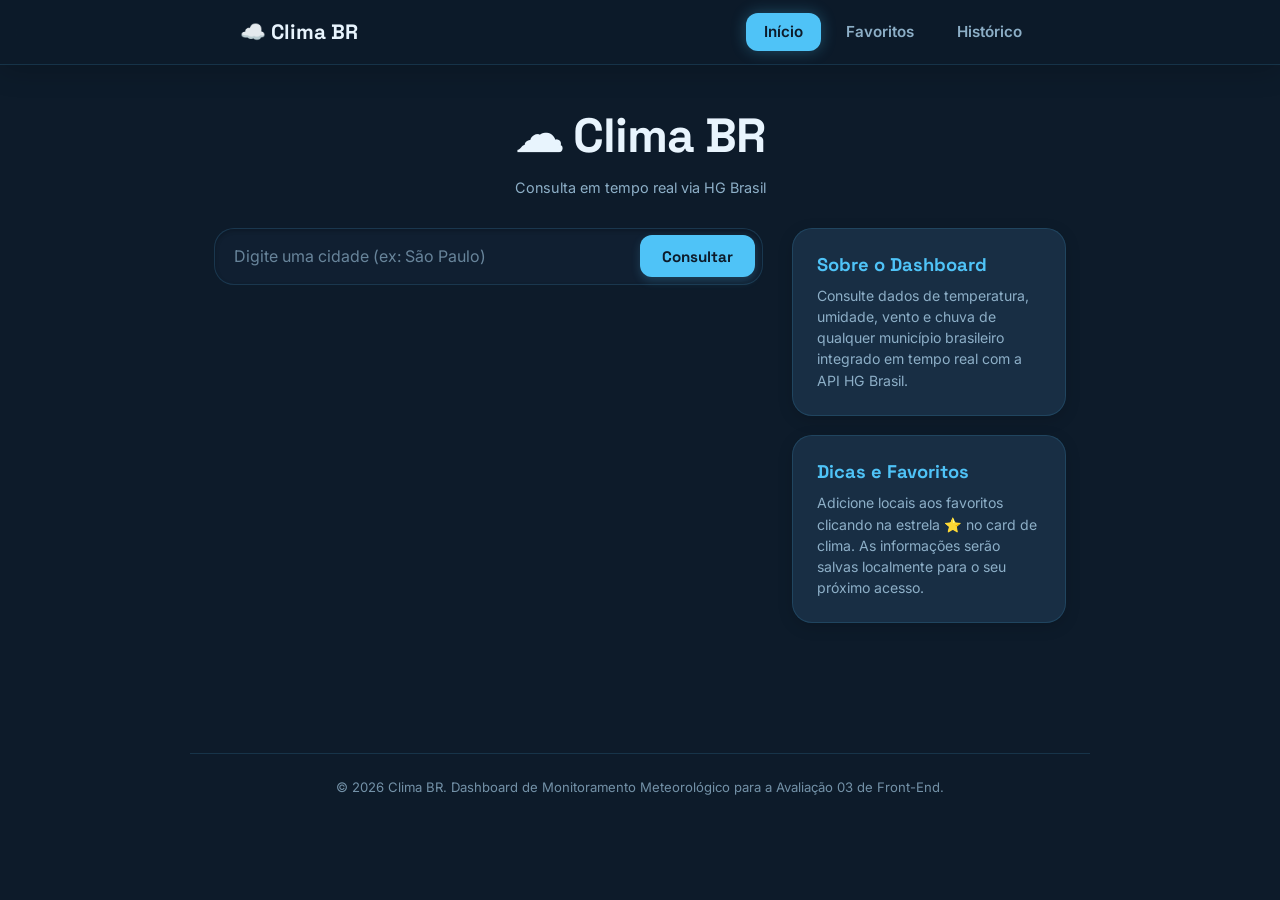
<file: index.html>
<!DOCTYPE html>
<html lang="pt-BR">

<head>
  <meta charset="UTF-8" />
  <meta name="viewport" content="width=device-width, initial-scale=1.0" />
  <title>Clima BR - Previsão do tempo em tempo real</title>
  <meta name="description"
    content="Consulte a previsão do tempo de qualquer cidade brasileira em tempo real, gerencie seus favoritos e acompanhe seu histórico de buscas de clima." />
  <link rel="preconnect" href="https://fonts.googleapis.com" />
  <link
    href="https://fonts.googleapis.com/css2?family=Inter:wght@300;400;600&family=Space+Grotesk:wght@500;700&display=swap"
    rel="stylesheet" />
  <link rel="stylesheet" href="style.css" />
</head>

<body>

  <nav class="main-nav" id="mainNav">
    <div class="nav-container">
      <a href="index.html" class="nav-logo" id="navLogo">☁️ Clima BR</a>
      <div class="nav-links">
        <a href="index.html" class="nav-link active" id="navLinkHome">Início</a>
        <a href="favoritos.html" class="nav-link" id="navLinkFavorites">Favoritos</a>
        <a href="historico.html" class="nav-link" id="navLinkHistory">Histórico</a>
      </div>
    </div>
  </nav>

  <main class="app-container">
    <header class="app-header">
      <h1>☁ Clima BR</h1>
      <p>Consulta em tempo real via HG Brasil</p>
    </header>

    <div class="dashboard-layout">
      <!-- Seção de Consulta e Resultados -->
      <section class="main-section">
        <form id="searchForm" class="search-bar">
          <input type="text" id="cityInput" placeholder="Digite uma cidade (ex: São Paulo)" autocomplete="off"
            required />
          <button type="submit" id="searchBtn">Consultar</button>
        </form>

        <p id="status"></p>

        <!-- Card de Clima -->
        <article class="weather-card" id="weatherCard">
          <div class="card-top">
            <div>
              <div class="city-title-row">
                <span class="city-name" id="cityName">—</span>
                <button type="button" id="favoriteBtn" class="fav-btn" title="Adicionar aos favoritos"
                  aria-label="Favoritar cidade">
                  <span class="star-icon">☆</span>
                </button>
              </div>
              <div class="city-state" id="cityState"></div>
            </div>
            <div class="weather-icon" id="weatherIcon">🌤</div>
          </div>

          <div class="temp-row">
            <div class="temp-main" id="tempMain">—</div>
            <div class="temp-unit">°C</div>
          </div>
          <div class="description" id="description"></div>

          <div class="data-grid">

            <div class="data-item">
              <div class="data-label">Umidade</div>
              <div class="data-value" id="humidity">—</div>
            </div>
            <div class="data-item">
              <div class="data-label">Vento</div>
              <div class="data-value" id="wind">—</div>
            </div>

          </div>

          <div class="minmax">
            Mín: <span id="tempMin">—</span> °C | Máx: <span id="tempMax">—</span> °C
          </div>

          <div class="forecast-title">Próximos dias</div>
          <div class="forecast-list" id="forecastList"></div>

          <div class="card-footer" id="updatedAt"></div>
        </article>
      </section>

      <!-- Barra Lateral Informativa -->
      <aside class="sidebar-section">
        <div class="sidebar-card">
          <h3>Sobre o Dashboard</h3>
          <p>Consulte dados de temperatura, umidade, vento e chuva de qualquer município brasileiro integrado em tempo
            real com a API HG Brasil.</p>
        </div>
        <div class="sidebar-card">
          <h3>Dicas e Favoritos</h3>
          <p>Adicione locais aos favoritos clicando na estrela ⭐ no card de clima. As informações serão salvas
            localmente para o seu próximo acesso.</p>
        </div>
      </aside>
    </div>
  </main>

  <footer class="app-footer">
    <p>&copy; 2026 Clima BR. Dashboard de Monitoramento Meteorológico para a Avaliação 03 de Front-End.</p>
  </footer>

  <script src="app.js"></script>
</body>

</html>
</file>
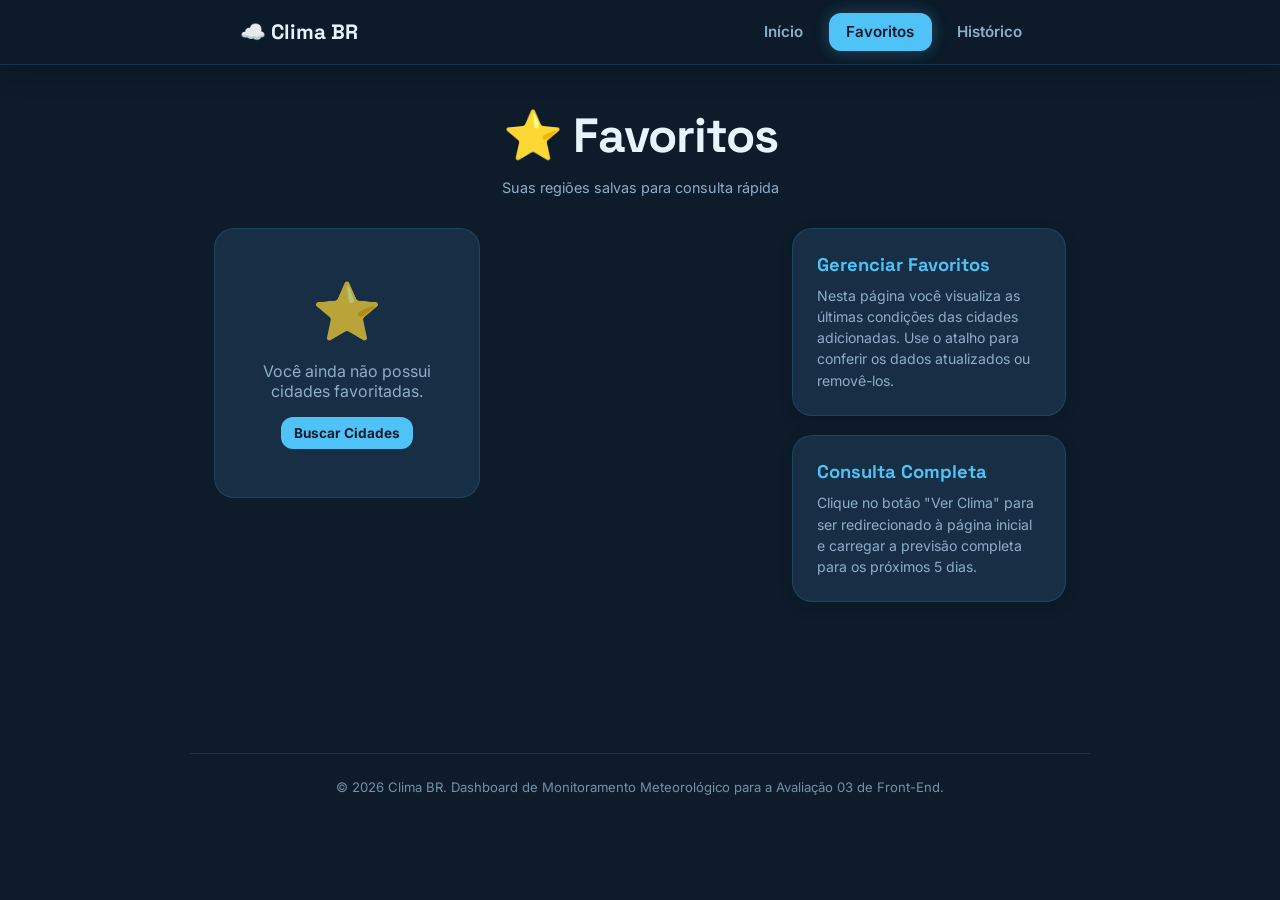
<file: favoritos.html>
<!DOCTYPE html>
<html lang="pt-BR">

<head>
  <meta charset="UTF-8" />
  <meta name="viewport" content="width=device-width, initial-scale=1.0" />
  <title>Cidades Favoritas - Clima BR</title>
  <meta name="description"
    content="Acesse rapidamente as informações climáticas das suas cidades favoritas salvas no Clima BR." />
  <link rel="preconnect" href="https://fonts.googleapis.com" />
  <link
    href="https://fonts.googleapis.com/css2?family=Inter:wght@300;400;600&family=Space+Grotesk:wght@500;700&display=swap"
    rel="stylesheet" />
  <link rel="stylesheet" href="style.css" />
</head>

<body>

  <nav class="main-nav" id="mainNav">
    <div class="nav-container">
      <a href="index.html" class="nav-logo" id="navLogo">☁️ Clima BR</a>
      <div class="nav-links">
        <a href="index.html" class="nav-link" id="navLinkHome">Início</a>
        <a href="favoritos.html" class="nav-link active" id="navLinkFavorites">Favoritos</a>
        <a href="historico.html" class="nav-link" id="navLinkHistory">Histórico</a>
      </div>
    </div>
  </nav>

  <main class="app-container">
    <header class="app-header">
      <h1>⭐ Favoritos</h1>
      <p>Suas regiões salvas para consulta rápida</p>
    </header>

    <div class="dashboard-layout">
      <!-- seção principal -->
      <section class="main-section">
        <div class="favorites-grid" id="favoritesGrid">
          <!-- Será preenchido dinamicamente -->
        </div>
      </section>

      <!-- Barra Lateral -->
      <aside class="sidebar-section">
        <div class="sidebar-card">
          <h3>Gerenciar Favoritos</h3>
          <p>Nesta página você visualiza as últimas condições das cidades adicionadas. Use o atalho para conferir os dados atualizados ou removê-los.</p>
        </div>
        <div class="sidebar-card">
          <h3>Consulta Completa</h3>
          <p>Clique no botão "Ver Clima" para ser redirecionado à página inicial e carregar a previsão completa para os próximos 5 dias.</p>
        </div>
      </aside>
    </div>
  </main>

  <footer class="app-footer">
    <p>&copy; 2026 Clima BR. Dashboard de Monitoramento Meteorológico para a Avaliação 03 de Front-End.</p>
  </footer>

  <script src="app.js"></script>
</body>

</html>
</file>
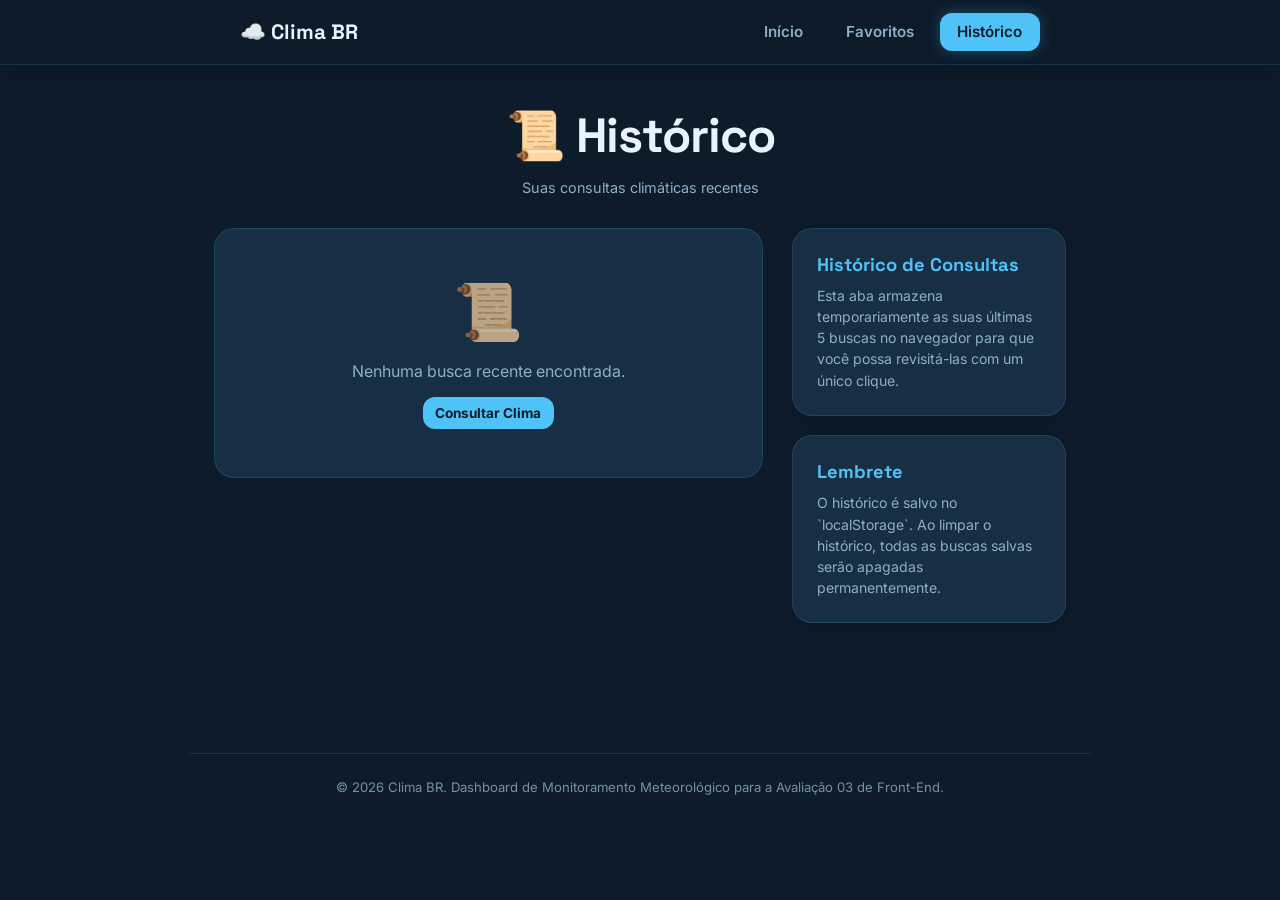
<file: historico.html>
<!DOCTYPE html>
<html lang="pt-BR">

<head>
  <meta charset="UTF-8" />
  <meta name="viewport" content="width=device-width, initial-scale=1.0" />
  <title>Histórico de Consultas - Clima BR</title>
  <meta name="description"
    content="Veja suas consultas climáticas recentes e acesse rapidamente a previsão do tempo das cidades buscadas." />
  <link rel="preconnect" href="https://fonts.googleapis.com" />
  <link
    href="https://fonts.googleapis.com/css2?family=Inter:wght@300;400;600&family=Space+Grotesk:wght@500;700&display=swap"
    rel="stylesheet" />
  <link rel="stylesheet" href="style.css" />
</head>

<body>
  <!-- Nav -->
  <nav class="main-nav" id="mainNav">
    <div class="nav-container">
      <a href="index.html" class="nav-logo" id="navLogo">☁️ Clima BR</a>
      <div class="nav-links">
        <a href="index.html" class="nav-link" id="navLinkHome">Início</a>
        <a href="favoritos.html" class="nav-link" id="navLinkFavorites">Favoritos</a>
        <a href="historico.html" class="nav-link active" id="navLinkHistory">Histórico</a>
      </div>
    </div>
  </nav>

  <!-- Header -->
  <main class="app-container">
    <header class="app-header">
      <h1>📜 Histórico</h1>
      <p>Suas consultas climáticas recentes</p>
    </header>

    <div class="dashboard-layout">

      <section class="main-section">
        <!-- Div que aparece caso tenha algum histórico -->
        <div class="history-actions" id="historyActionsContainer" style="display: none;">
          <button class="btn-clear" id="clearHistoryBtn" onclick="clearHistory()">Limpar Histórico</button>
        </div>

        <div class="history-list" id="historyList">
          <!-- Vai ser preenchido dinamicamente com o JavaScript -->
        </div>
      </section>

      <!-- barra lateral -->
      <aside class="sidebar-section">
        <div class="sidebar-card">
          <h3>Histórico de Consultas</h3>
          <p>Esta aba armazena temporariamente as suas últimas 5 buscas no navegador para que você possa revisitá-las
            com um único clique.</p>
        </div>
        <div class="sidebar-card">
          <h3>Lembrete</h3>
          <p>O histórico é salvo no `localStorage`. Ao limpar o histórico, todas as buscas salvas serão apagadas
            permanentemente.</p>
        </div>
      </aside>

    </div>
  </main>

  <!-- Footer -->
  <footer class="app-footer">
    <p>&copy; 2026 Clima BR. Dashboard de Monitoramento Meteorológico para a Avaliação 03 de Front-End.</p>
  </footer>

  <script src="app.js"></script>
</body>

</html>
</file>
<file: style.css>
* {
  box-sizing: border-box;
  margin: 0;
  padding: 0;
}

:root {
  --ceu: #0D1B2A;
  --medio: #152538;
  --cartao: rgba(31, 58, 84, 0.65);
  --borda-cartao: rgba(79, 195, 247, 0.15);
  --destaque: #4FC3F7;
  --brilho-destaque: rgba(79, 195, 247, 0.3);
  --ouro: #FFD166;
  --texto: #E8F4FD;
  --suave: #8DAFC7;
  --perigo: #EF6C6C;
  --sucesso: #68D391;
  --raio: 20px;
  --raio-sm: 12px;
  --transicao: all 0.3s cubic-bezier(0.4, 0, 0.2, 1);
}

body {
  background: var(--ceu);
  color: var(--texto);
  font-family: 'Inter', sans-serif;
  min-height: 100vh;
  display: flex;
  flex-direction: column;
  align-items: center;
  padding-bottom: 5rem;
}

.main-nav {
  position: sticky;
  top: 0;
  left: 0;
  width: 100%;
  background: rgba(13, 27, 42, 0.75);
  backdrop-filter: blur(15px);
  border-bottom: 1px solid var(--borda-cartao);
  z-index: 100;
  padding: 0.8rem 1.5rem;
  display: flex;
  justify-content: center;
  box-shadow: 0 4px 30px rgba(0, 0, 0, 0.2);
}

.nav-container {
  width: 100%;
  max-width: 800px;
  display: flex;
  justify-content: space-between;
  align-items: center;
}

.nav-logo {
  font-family: 'Space Grotesk', sans-serif;
  font-size: 1.3rem;
  font-weight: 700;
  color: var(--texto);
  text-decoration: none;
  display: flex;
  align-items: center;
  gap: 0.5rem;
  transition: var(--transicao);
}

.nav-logo:hover {
  text-shadow: 0 0 10px var(--brilho-destaque);
  transform: translateY(-1px);
}

.nav-links {
  display: flex;
  gap: 0.5rem;
}

.nav-link {
  color: var(--suave);
  text-decoration: none;
  font-size: 0.95rem;
  font-weight: 600;
  padding: 0.6rem 1.1rem;
  border-radius: var(--raio-sm);
  transition: var(--transicao);
}

.nav-link:hover {
  color: var(--texto);
  background: rgba(255, 255, 255, 0.05);
}

.nav-link.active {
  color: var(--ceu);
  background: var(--destaque);
  box-shadow: 0 0 15px var(--brilho-destaque);
}

/* ── CONTAINER PRINCIPAL ── */
.app-container {
  width: 100%;
  max-width: 900px;
  padding: 2.5rem 1.5rem;
  display: flex;
  flex-direction: column;
  gap: 1.5rem;
  flex: 1;
}

/* ── LAYOUT DO DASHBOARD (Grid Responsiva) ── */
.dashboard-layout {
  display: grid;
  grid-template-columns: 1fr;
  gap: 1.8rem;
  width: 100%;
  align-items: start;
}

@media (min-width: 768px) {
  .dashboard-layout {
    grid-template-columns: 2fr 1fr;
    /* Layout lado-a-lado no Desktop */
  }
}

/* Seção Principal */
.main-section {
  display: flex;
  flex-direction: column;
  gap: 1.5rem;
  width: 100%;
}

/* Barra Lateral */
.sidebar-section {
  display: flex;
  flex-direction: column;
  gap: 1.2rem;
  width: 100%;
}

.sidebar-card {
  background: var(--cartao);
  border: 1px solid var(--borda-cartao);
  border-radius: var(--raio);
  padding: 1.5rem;
  box-shadow: 0 4px 15px rgba(0, 0, 0, 0.15);
  backdrop-filter: blur(12px);
  transition: var(--transicao);
}

.sidebar-card:hover {
  border-color: rgba(79, 195, 247, 0.25);
  transform: translateY(-2px);
}

.sidebar-card h3 {
  font-family: 'Space Grotesk', sans-serif;
  font-size: 1.15rem;
  font-weight: 700;
  margin-bottom: 0.6rem;
  color: var(--destaque);
}

.sidebar-card p {
  font-size: 0.88rem;
  color: var(--suave);
  line-height: 1.5;
}

/* ── CABEÇALHO ── */
.app-header {
  text-align: center;
  margin-bottom: 0.5rem;
  display: flex;
  flex-direction: column;
  align-items: center;
  gap: 0.4rem;
}

.app-header h1 {
  font-family: 'Space Grotesk', sans-serif;
  font-size: clamp(2rem, 6vw, 3rem);
  font-weight: 700;
  letter-spacing: -1px;
}

.app-header p {
  font-size: 0.9rem;
  margin-top: 0.4rem;
  color: var(--suave);
}

/* ── BARRA DE BUSCA ── */
.search-bar {
  display: flex;
  gap: 0.6rem;
  background: rgba(21, 37, 56, 0.5);
  border: 1px solid var(--borda-cartao);
  padding: 0.4rem;
  border-radius: var(--raio);
  box-shadow: inset 0 2px 4px rgba(0, 0, 0, 0.2);
}

.search-bar input {
  flex: 1;
  background: transparent;
  border: none;
  color: var(--texto);
  font-size: 1rem;
  padding: 0.7rem 0.8rem;
  outline: none;
  font-family: inherit;
}

.search-bar input::placeholder {
  color: var(--suave);
  opacity: 0.7;
}

.search-bar button {
  background: var(--destaque);
  border: none;
  border-radius: var(--raio-sm);
  color: var(--ceu);
  cursor: pointer;
  font-family: 'Space Grotesk', sans-serif;
  font-size: 0.95rem;
  font-weight: 700;
  padding: 0.7rem 1.4rem;
  transition: var(--transicao);
  box-shadow: 0 4px 10px rgba(79, 195, 247, 0.2);
}

.search-bar button:hover {
  transform: translateY(-2px);
  box-shadow: 0 6px 15px rgba(79, 195, 247, 0.4);
  background: #64d8ff;
}

.search-bar button:active {
  transform: translateY(0);
}

/* ── STATUS ── */
#status {
  font-size: 0.9rem;
  color: var(--suave);
  min-height: 1.4rem;
  margin-top: -0.5rem;
  text-align: center;
  transition: var(--transicao);
}

#status.error {
  color: var(--perigo);
}

@keyframes shake {

  0%,
  100% {
    transform: translateX(0);
  }

  25% {
    transform: translateX(-5px);
  }

  75% {
    transform: translateX(5px);
  }
}

/* ── CARD PRINCIPAL DE CLIMA ── */
.weather-card {
  background: var(--cartao);
  backdrop-filter: blur(12px);
  border: 1px solid var(--borda-cartao);
  border-radius: var(--raio);
  padding: 2rem;
  display: none;
  flex-direction: column;
  gap: 1.5rem;
  box-shadow: 0 10px 30px rgba(0, 0, 0, 0.3);
  animation: slideUp 0.4s cubic-bezier(0.16, 1, 0.3, 1);
}

.weather-card.visible {
  display: flex;
}

@keyframes slideUp {
  from {
    opacity: 0;
    transform: translateY(20px);
  }

  to {
    opacity: 1;
    transform: translateY(0);
  }
}

.card-top {
  display: flex;
  justify-content: space-between;
  align-items: flex-start;
}

.city-title-row {
  display: flex;
  align-items: center;
  gap: 0.6rem;
}

.city-name {
  font-family: 'Space Grotesk', sans-serif;
  font-size: 1.6rem;
  font-weight: 700;
  line-height: 1.2;
}

.fav-btn {
  background: transparent;
  border: none;
  cursor: pointer;
  font-size: 1.5rem;
  line-height: 1;
  padding: 0.2rem;
  color: var(--suave);
  transition: var(--transicao);
  outline: none;
}

.fav-btn:hover {
  transform: scale(1.2);
  color: var(--ouro);
}

.fav-btn.favorited {
  color: var(--ouro);
  text-shadow: 0 0 8px rgba(255, 209, 102, 0.6);
}

.city-state {
  color: var(--suave);
  font-size: 0.85rem;
  margin-top: 0.3rem;
}

.weather-icon {
  font-size: 3.5rem;
  line-height: 1;
  filter: drop-shadow(0 0 10px rgba(255, 255, 255, 0.2));
  animation: float 4s ease-in-out infinite;
}

@keyframes float {

  0%,
  100% {
    transform: translateY(0);
  }

  50% {
    transform: translateY(-6px);
  }
}

/* Temperatura */
.temp-row {
  display: flex;
  align-items: flex-end;
  gap: 0.4rem;
}

.temp-main {
  font-family: 'Space Grotesk', sans-serif;
  font-size: clamp(4rem, 12vw, 5.5rem);
  font-weight: 700;
  line-height: 0.9;
  color: var(--ouro);
}

.temp-unit {
  font-size: 1.6rem;
  color: var(--suave);
  padding-bottom: 0.7rem;
  font-weight: 600;
}

.description {
  color: var(--texto);
  font-size: 1.05rem;
  font-weight: 500;
  text-transform: capitalize;
  border-bottom: 1px solid rgba(255, 255, 255, 0.08);
  padding-bottom: 1rem;
}

/* Grid de Informações Secundárias */
.data-grid {
  display: grid;
  grid-template-columns: 1fr 1fr;
  gap: 0.8rem;
}

.data-item {
  background: rgba(13, 27, 42, 0.4);
  border: 1px solid rgba(255, 255, 255, 0.05);
  border-radius: var(--raio-sm);
  padding: 0.9rem 1.1rem;
  display: flex;
  flex-direction: column;
  gap: 0.3rem;
}

.data-label {
  font-size: 0.7rem;
  text-transform: uppercase;
  letter-spacing: 1px;
  color: var(--suave);
}

.data-value {
  font-size: 1.1rem;
  font-weight: 600;
  color: var(--texto);
}

.minmax {
  font-size: 0.95rem;
  text-align: center;
  background: rgba(255, 255, 255, 0.03);
  padding: 0.6rem;
  border-radius: 30px;
  border: 1px solid rgba(255, 255, 255, 0.05);
}

.minmax span {
  font-weight: 600;
  color: var(--destaque);
}

/* Previsões Próximos Dias */
.forecast-title {
  font-family: 'Space Grotesk', sans-serif;
  font-size: 1.1rem;
  font-weight: 700;
  margin-top: 0.5rem;
  color: var(--destaque);
}

.forecast-list {
  display: flex;
  flex-direction: column;
  gap: 0.6rem;
}

.forecast-item {
  display: flex;
  align-items: center;
  justify-content: space-between;
  background: rgba(255, 255, 255, 0.02);
  border: 1px solid rgba(255, 255, 255, 0.03);
  border-radius: var(--raio-sm);
  padding: 0.7rem 1.1rem;
  transition: var(--transicao);
}

.forecast-item:hover {
  background: rgba(255, 255, 255, 0.06);
  transform: translateX(4px);
}

.f-day {
  flex: 1.5;
  font-weight: 600;
  font-size: 0.95rem;
}

.f-icon {
  flex: 1;
  font-size: 1.5rem;
  text-align: center;
}

.f-max {
  flex: 1;
  text-align: right;
  font-weight: 600;
  color: var(--ouro);
}

.f-min {
  flex: 1;
  text-align: right;
  color: var(--suave);
}

.card-footer {
  font-size: 0.75rem;
  color: var(--suave);
  text-align: center;
  opacity: 0.8;
  margin-top: 0.5rem;
}

/* ── ESTILOS DA PÁGINA DE FAVORITOS & HISTÓRICO ── */
.section-title {
  font-family: 'Space Grotesk', sans-serif;
  font-size: 1.5rem;
  font-weight: 700;
  margin-bottom: 0.5rem;
  color: var(--destaque);
}

.empty-state {
  text-align: center;
  padding: 3rem 1.5rem;
  background: var(--cartao);
  backdrop-filter: blur(12px);
  border: 1px solid var(--borda-cartao);
  border-radius: var(--raio);
  color: var(--suave);
  display: flex;
  flex-direction: column;
  align-items: center;
  gap: 1rem;
}

.empty-icon {
  font-size: 3.5rem;
  opacity: 0.7;
}

.favorites-grid {
  display: grid;
  grid-template-columns: 1fr 1fr;
  gap: 1rem;
}

@media (min-width: 480px) {
  .favorites-grid {
    grid-template-columns: 1fr 1fr;
  }
}

.fav-card {
  background: var(--cartao);
  border: 1px solid var(--borda-cartao);
  border-radius: var(--raio);
  padding: 1.2rem;
  display: flex;
  flex-direction: column;
  justify-content: space-between;
  gap: 1rem;
  transition: var(--transicao);
  box-shadow: 0 4px 15px rgba(0, 0, 0, 0.15);
  position: relative;
  overflow: hidden;
}

.fav-card:hover {
  transform: translateY(-4px);
  box-shadow: 0 8px 25px rgba(79, 195, 247, 0.15);
  border-color: rgba(79, 195, 247, 0.3);
}

.fav-card::before {
  content: '';
  position: absolute;
  top: 0;
  left: 0;
  width: 4px;
  height: 100%;
  background: var(--destaque);
}

.fav-header {
  display: flex;
  justify-content: space-between;
  align-items: flex-start;
}

.fav-city {
  font-family: 'Space Grotesk', sans-serif;
  font-size: 1.15rem;
  font-weight: 700;
  color: var(--texto);
  margin-bottom: 0.2rem;
}

.fav-temp-row {
  display: flex;
  align-items: baseline;
  gap: 0.2rem;
  margin: 0.2rem 0;
}

.fav-temp {
  font-size: 2rem;
  font-weight: 700;
  color: var(--ouro);
  font-family: 'Space Grotesk', sans-serif;
}

.fav-actions {
  display: flex;
  gap: 0.5rem;
  margin-top: 0.5rem;
}

.btn-primary {
  flex: 1;
  background: var(--destaque);
  color: var(--ceu);
  border: none;
  border-radius: var(--raio-sm);
  padding: 0.5rem 0.8rem;
  font-size: 0.85rem;
  font-weight: 700;
  cursor: pointer;
  transition: var(--transicao);
  text-align: center;
  text-decoration: none;
}

.btn-primary:hover {
  background: #64d8ff;
  transform: translateY(-1px);
}

.btn-danger-outline {
  background: transparent;
  color: var(--perigo);
  border: 1px solid rgba(239, 108, 108, 0.4);
  border-radius: var(--raio-sm);
  padding: 0.5rem 0.8rem;
  font-size: 0.85rem;
  font-weight: 700;
  cursor: pointer;
  transition: var(--transicao);
}

.btn-danger-outline:hover {
  background: var(--perigo);
  color: var(--texto);
  border-color: var(--perigo);
}

/* HISTÓRICO LIST */
.history-list {
  display: flex;
  flex-direction: column;
  gap: 0.8rem;
}

.history-item {
  background: var(--cartao);
  backdrop-filter: blur(12px);
  border: 1px solid var(--borda-cartao);
  border-radius: var(--raio-sm);
  padding: 1rem;
  display: flex;
  align-items: center;
  justify-content: space-between;
  gap: 1rem;
  transition: var(--transicao);
}

.history-item:hover {
  border-color: rgba(79, 195, 247, 0.25);
  background: rgba(31, 58, 84, 0.8);
}

.history-info {
  display: flex;
  flex-direction: column;
  gap: 0.2rem;
}

.history-city {
  font-family: 'Space Grotesk', sans-serif;
  font-weight: 700;
  font-size: 1.1rem;
}

.history-meta {
  font-size: 0.75rem;
  color: var(--suave);
}

.history-right {
  display: flex;
  align-items: center;
  gap: 0.8rem;
}

.history-temp {
  font-size: 1.4rem;
  font-weight: 700;
  color: var(--ouro);
}

.btn-icon {
  background: transparent;
  border: none;
  cursor: pointer;
  font-size: 1.2rem;
  color: var(--suave);
  padding: 0.3rem;
  border-radius: var(--raio-sm);
  transition: var(--transicao);
  display: flex;
  align-items: center;
  justify-content: center;
}

.btn-icon:hover {
  background: rgba(255, 255, 255, 0.05);
  color: var(--perigo);
  transform: scale(1.1);
}

.btn-icon.search-again:hover {
  color: var(--destaque);
}

.history-actions {
  display: flex;
  justify-content: space-between;
  align-items: center;
  margin-bottom: 0.5rem;
}

.btn-clear {
  background: transparent;
  color: var(--perigo);
  border: 1px solid rgba(239, 108, 108, 0.4);
  border-radius: var(--raio-sm);
  padding: 0.6rem 1.2rem;
  font-size: 0.85rem;
  font-weight: 700;
  cursor: pointer;
  transition: var(--transicao);
}

.btn-clear:hover {
  background: var(--perigo);
  color: var(--texto);
  border-color: var(--perigo);
}

/* ── RODAPÉ ── */
.app-footer {
  width: 100%;
  max-width: 900px;
  margin-top: 3rem;
  padding: 1.5rem 1rem;
  border-top: 1px solid var(--borda-cartao);
  display: flex;
  justify-content: center;
  align-items: center;
  text-align: center;
}

.app-footer p {
  font-size: 0.82rem;
  color: var(--suave);
  opacity: 0.8;
  line-height: 1.4;
}
</file>
